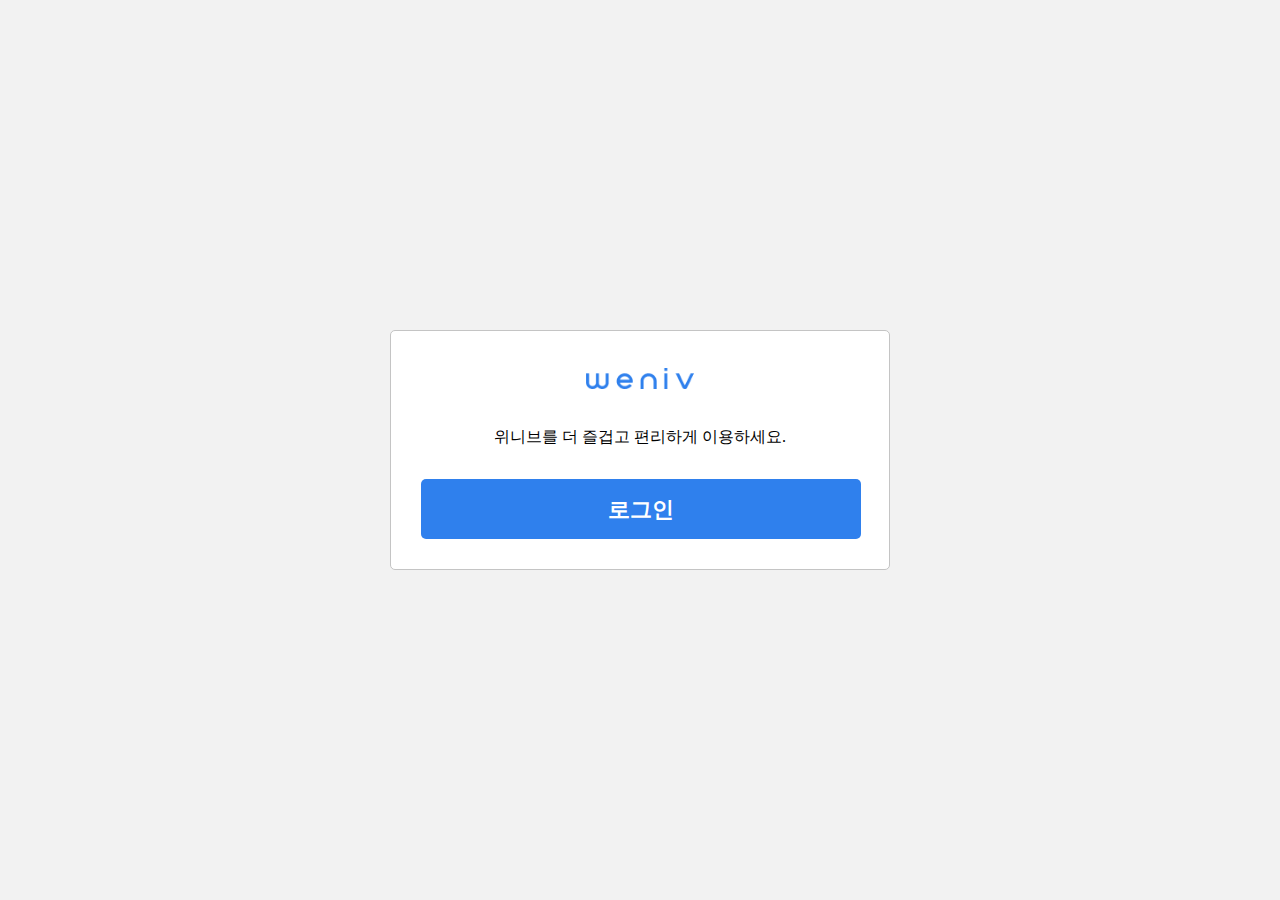
<file: index.html>
<!DOCTYPE html>
<html lang="ko">
  <head>
    <meta charset="UTF-8" />
    <meta http-equiv="X-UA-Compatible" content="IE=edge" />
    <meta name="viewport" content="width=device-width, initial-scale=1.0" />
    <link rel="stylesheet" href="style.css" />
    <title>로그인 심화</title>
  </head>
  <body>
    <!-- main login start -->
    <!-- main 태그로 감싸지 못함 -->
    <!-- section 보다는 article이 더 나음 -->
    <section class="login">
      <!-- article을 사용하면서 로고에 h1을 주는게 좋아보임 -->
      <img class="wenivLogo" src="./imgs/weniv-logo.png" alt="weniv logo" />
      <p class="welcome">위니브를 더 즐겁고 편리하게 이용하세요.</p>
      <button class="loginBtn" type="button">로그인</button>
    </section>
    <!-- main login end -->
    <!-- login modal start-->
    <!-- 역시 section보다는 article로 감싸고 article 내부에 두 section으로 나눔 -->
    <section class="loginModal hidden">
      <header class="loginHeader">
        <!-- 사실 h2로 주기에는 소셜 부분이 동떨어짐 그래서 따로 h2를 주고 숨기는것이 좋아보임 -->
        <!-- 나머지는 h3로 -->
        <h2>로그인 또는 회원가입</h2>
        <!-- 닫기 버튼은 img 보다는 button으로 그리고 접근성을 고려해서 맨 밑으로 이동 -->
        <img
          src="imgs/close.png"
          class="closeModal"
          alt="로그인 모달 닫기 버튼"
        />
      </header>
      <form class="loginForm" action="#">
        <!-- form 내부보다는 form 밖으로 빼는것이 좋아보임 -->
        <p class="welcomeText">위니브에서 여러분의 궁금증을 해결하세요! :)</p>
        <!-- input 태그에 label 꼭 써주고, 아이디와 비밀번호 fieldset으로 감싸고 모듈화 -->
        <input
          class="loginInput"
          placeholder="아이디"
          type="text"
          name="username"
          id="username"
        />
        <input
          class="loginInput passwordInput"
          placeholder="비밀번호"
          type="password"
          name="password"
          id="password"
        />
        <input
          class="maintainCheckBox"
          type="checkbox"
          name="maintain"
          id="maintainLogin"
        />
        <label class="maintainLabel" for="maintainLogin"
          >로그인 상태 유지</label
        >
        <button class="modalLoginBtn" type="submit">로그인</button>
        <div class="signInFindContainer">
          <a class="signIn" href="#">회원가입</a>
          <a href="#">아이디/비밀번호 찾기</a>
        </div>
        <span class="contour">또는</span>
        <!-- section 태그로 감싸 h3 주기 -->
        <!-- ul li로 하면서 button 말고 a태그가 좋아보임, 주로 소셜로그인은 다른 페이지로 이동하는 경우가 많음 -->
        <button class="socialLoginBtn googleBtn">구글 계정으로 로그인</button>
        <button class="socialLoginBtn fbBtn">페이스북 계정으로 로그인</button>
        <button class="socialLoginBtn naverBtn">네이버 계정으로 로그인</button>
        <button class="socialLoginBtn kakaoBtn">
          카카오톡 계정으로 로그인
        </button>
      </form>
    </section>
    <script src="index.js"></script>
  </body>
</html>
</file>
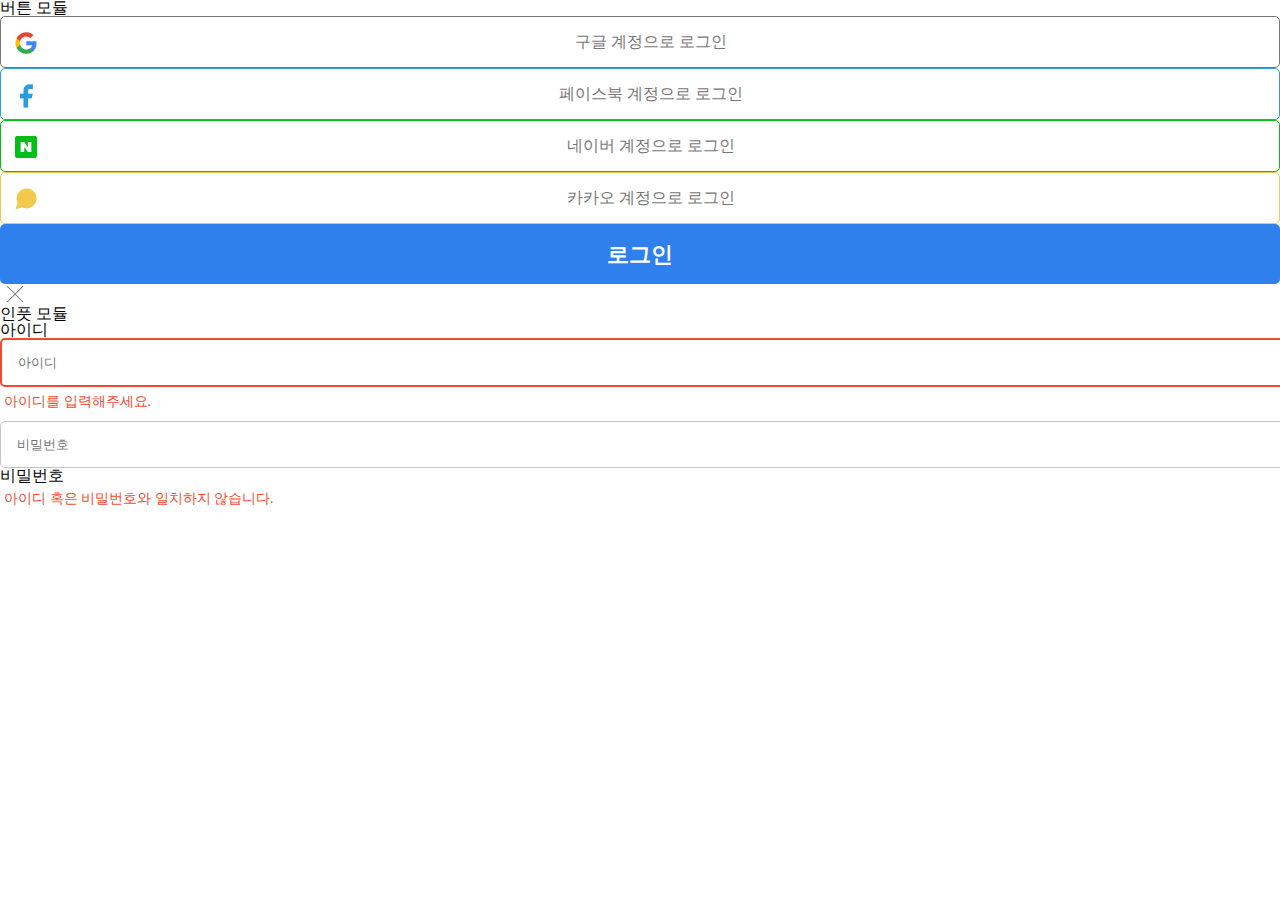
<file: login/modules_login.html>
<!DOCTYPE html>
<html lang="ko">

<head>
    <meta charset="UTF-8">
    <meta http-equiv="X-UA-Compatible" content="IE=edge">
    <meta name="viewport" content="width=device-width, initial-scale=1.0">
    <title>Document</title>
    <link rel="stylesheet" href="../reset.css">
    <link rel="stylesheet" href="modules_login.css">
</head>

<body>
    <div class="modules">
        <p>버튼 모듈</p>
        <ul>
            <li><a href="javascript:void(0);" class="icon-google link-sns-login">구글 계정으로 로그인</a></li>
            <li><a href="javascript:void(0);" class="icon-facebook link-sns-login">페이스북 계정으로 로그인</a></li>
            <li><a href="javascript:void(0);" class="icon-naver link-sns-login">네이버 계정으로 로그인</a></li>
            <li><a href="javascript:void(0);" class="icon-kakao link-sns-login">카카오 계정으로 로그인</a></li>
        </ul>
        <button type="button" class="btn-login">로그인</button>
        <button type="button" class="btn-close"><img src="images_login/close.png" alt="로그인 닫기"></button>
        <p>인풋 모듈</p>
        <fieldset class="module-inp module-inp-id error">
            <label for="inpId" class="txt-hide">아이디</label>
            <input type="text" class="inp-login" id="inpId" placeholder="아이디">
            <strong class="inp-error">아이디를 입력해주세요.</strong>
        </fieldset>
        <fieldset class="module-inp error">
            <input type="password" id="inpPw" class="inp-login" placeholder="비밀번호">
            <label for="inpPw" class="txt-hide">비밀번호</label>
            <strong class="inp-error">아이디 혹은 비밀번호와 일치하지 않습니다.</strong>
        </fieldset>
    </div>
</body>

</html>
</file>
<file: login/modules_login.css>
/* 모듈 */
/* 로그인 버튼 모듈 */
.btn-login {
    width: 100%;
    padding: 17px 0 15px;
    line-height: 28px;
    font-size: 22px;
    font-weight: bold;
    border: none;
    border-radius: 5px;
    background: #2F80ED;
    color: #fff;
    cursor: pointer;
}

.btn-close {
    width: 16px;
    height: 16px;
    background-color: #fff;
    border: none;
    cursor: pointer;
    -webkit-box-sizing: content-box;
    box-sizing: content-box;
}

/* 인풋 모듈 */
.module-inp .inp-login {
    display: block;
    width: 100%;
    padding: 15px 16px 15px;
    border: 1px solid #C4C4C4;
    border-radius: 5px;
    font-weight: 500;
}

.module-inp.module-inp-id.error .inp-login {
    position: relative;
    border: 2px solid #F4492E;
}

.module-inp .inp-error {
    display: none;
    margin: 6px 0 0 4px;
    font-size: 14px;
    line-height: 18px;
    color: #F4492E;
    text-align: left;
}

.module-inp.error .inp-error {
    display: block;

}

.module-inp~.module-inp {
    margin-top: 10px;
}

/* 소셜 로그인 버튼 모듈 */
.link-sns-login {
    display: block;
    padding: 15px 14px;
    border: 1px solid #767676;
    border-radius: 5px;
    font-weight: 500;
    font-size: 16px;
    line-height: 20px;
    text-align: center;
    color: #767676;
}

[class^="icon"]::before {
    float: left;
    display: block;
    content: "";
    width: 22px;
    height: 22px;
}

.link-sns-login.icon-facebook {
    border: 1px solid #2D9CDB;
}

.link-sns-login.icon-naver {
    border: 1px solid #00BF18;
}

.link-sns-login.icon-kakao {
    border: 1px solid #F2C94C;
}

.icon-google::before {
    background: url("images_login/icon_google.png") no-repeat;
}

.icon-naver::before {
    background: url("images_login/icon_naver.png") no-repeat;
}

.icon-kakao::before {
    background: url("images_login/icon_kakao.png") no-repeat;
}

.icon-facebook::before {
    height: 24px;
    background: url("images_login/icon_facebook.png") center no-repeat;

}
</file>
<file: style.css>
@import "reset.css";
@import url(//spoqa.github.io/spoqa-han-sans/css/SpoqaHanSansNeo.css);

body {
  width: 100vw;
  height: 100vh;
  display: flex;
  justify-content: center;
  align-items: center;
  background-color: #f2f2f2;
}

.login {
  width: 500px;
  padding: 30px;
  border: 1px solid #c4c4c4;
  border-radius: 5px;
  text-align: center;
  background-color: #fff;
}

.wenivLogo {
  width: 122px;
  margin-bottom: 28px;
}

.welcome {
  margin-bottom: 32px;
  font-family: "Spoqa Han Sans Neo";
  font-style: normal;
  font-weight: 400;
  font-size: 16px;
  line-height: 20px;
}

.loginBtn {
  width: 440px;
  padding: 17px 0 15px;
  border: none;
  border-radius: 5px;
  background: #2f80ed;
  font-family: Spoqa Han Sans Neo;
  font-size: 22px;
  font-weight: 700;
  line-height: 28px;
  color: #fff;
  cursor: pointer;
}

/* login modal */

form button {
  cursor: pointer;
}

.loginModal {
  width: 520px;
  height: 712px;
  background: #ffffff;
  border: 1px solid #c4c4c4;
  border-radius: 10px;
}

.loginHeader {
  font-family: "Spoqa Han Sans Neo";
  font-style: normal;
  font-weight: 500;
  font-size: 16px;
  line-height: 20px;
  padding: 20px 0 18px;
  text-align: center;
  border-bottom: 1px solid #c4c4c4;
  position: relative;
}

.closeModal {
  width: 16px;
  height: 16px;
  position: absolute;
  top: 22px;
  right: 24px;
  cursor: pointer;
}

.loginForm {
  padding: 26px 23px 25px;
}

.welcomeText {
  font-family: "Spoqa Han Sans Neo";
  font-style: normal;
  font-weight: 500;
  font-size: 20px;
  line-height: 24px;
  margin-bottom: 24px;
}

.loginInput {
  padding: 14px 15px;
  margin-bottom: 10px;
  width: 100%;
  height: 50px;
  border: 1px solid #c4c4c4;
  border-radius: 5px;
  box-sizing: border-box;
}

.passwordInput {
  margin-bottom: 16px;
}

.maintainCheckBox {
  display: none;
}

.maintainLabel {
  width: 141px;
  font-family: "Spoqa Han Sans Neo";
  font-style: normal;
  font-weight: 500;
  font-size: 16px;
  line-height: 20px;
  color: #767676;
  display: flex;
  align-items: flex-end;
  margin-bottom: 20px;
  cursor: pointer;
}

.maintainLabel::before {
  content: "";
  width: 22px;
  height: 22px;
  float: left;
  background-image: url(imgs/check-box.png);
  background-size: cover;
  background-position: center;
  margin-right: 8px;
}

.maintainCheckBox:checked + .maintainLabel::before {
  background-image: url(imgs/check-box-checked.png);
}

.modalLoginBtn {
  border: none;
  width: 100%;
  padding: 14px 0;
  font-family: "Spoqa Han Sans Neo";
  font-style: normal;
  font-weight: 700;
  font-size: 18px;
  line-height: 22px;
  background-color: #2f80ed;
  border-radius: 5px;
  color: #ffffff;
  margin-bottom: 20px;
}

.signInFindContainer {
  font-family: "Spoqa Han Sans Neo";
  font-style: normal;
  font-weight: 400;
  font-size: 14px;
  line-height: 18px;
  color: #767676;
  margin-bottom: 30px;
  text-align: center;
}

.signIn::after {
  content: "";
  display: inline-block;
  position: relative;
  top: 2px;
  width: 1px;
  height: 14px;
  background-color: #767676;
  margin: 0 10px 0 12px;
}

.contour {
  font-family: "Spoqa Han Sans Neo";
  font-style: normal;
  font-weight: 400;
  font-size: 14px;
  line-height: 18px;
  color: #767676;
  display: flex;
  align-items: center;
  justify-content: center;
  margin-bottom: 19px;
}

.contour::before {
  content: "";
  width: 210px;
  height: 1px;
  display: block;
  background: #c4c4c4;
  margin-right: 13px;
}

.contour::after {
  content: "";
  width: 210px;
  height: 1px;
  display: block;
  background: #c4c4c4;
  margin-left: 13px;
}

.socialLoginBtn {
  width: 472px;
  border: 1px solid #767676;
  border-radius: 5px;
  background-color: #fff;
  padding: 15px 0px;
  font-family: "Spoqa Han Sans Neo";
  font-style: normal;
  font-weight: 500;
  font-size: 16px;
  line-height: 20px;
  color: #767676;
  text-align: center;
  margin-bottom: 10px;
  position: relative;
}

.googleBtn::before {
  content: "";
  width: 28px;
  height: 28px;
  position: absolute;
  top: 10px;
  left: 11px;
  background: url("imgs/sns_sprites.png") -58px -10px;
}

.fbBtn {
  border-color: #2d9cdb;
}

.fbBtn::before {
  content: "";
  width: 28px;
  height: 28px;
  position: absolute;
  top: 10px;
  left: 11px;
  background: url("imgs/sns_sprites.png") -10px -10px;
}

.naverBtn {
  border-color: #00bf18;
}

.naverBtn::before {
  content: "";
  width: 28px;
  height: 28px;
  position: absolute;
  top: 10px;
  left: 11px;
  background: url("imgs/sns_sprites.png") -58px -58px;
}

.kakaoBtn {
  border-color: #f2c94c;
}

.kakaoBtn::before {
  content: "";
  width: 28px;
  height: 28px;
  position: absolute;
  top: 10px;
  left: 11px;
  background: url("imgs/sns_sprites.png") -10px -58px;
}

.hidden {
  display: none;
}
</file>
